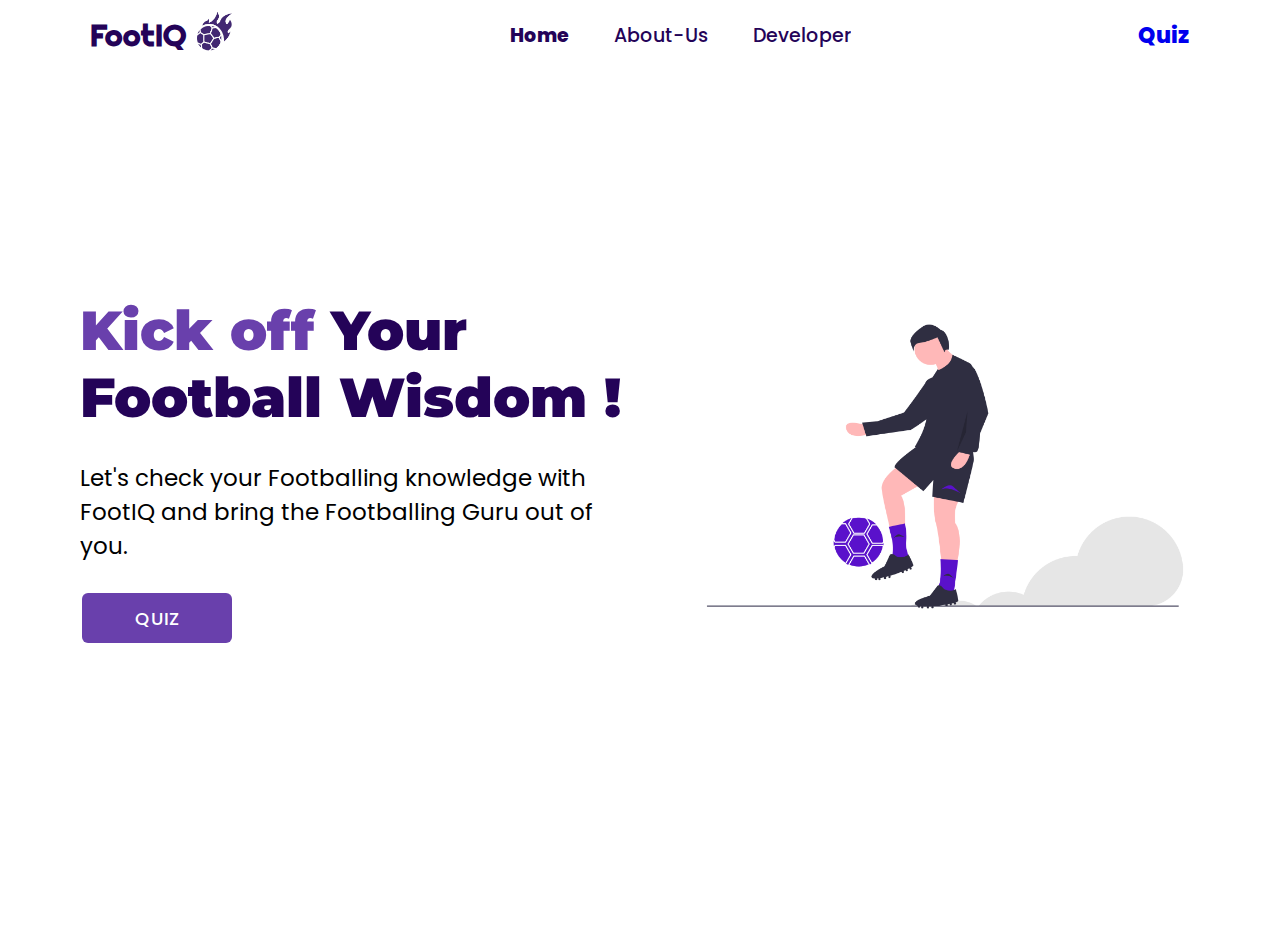
<file: index.html>
<!DOCTYPE html>
<html lang="en">
  <head>
    <meta charset="UTF-8" />
    <meta name="viewport" content="width=device-width, initial-scale=1.0" />
    <link rel="icon" type="image/x-icon" href="assets/logo.png" />
    <link rel="stylesheet" href="src/CSS/index.css" />
    <link rel="stylesheet" href="src/CSS/navbar.css" />
    <script defer src="src/JS/hamburger.js"></script>
    <title>FootIQ | Home</title>
  </head>
  <body>
    <nav class="nav">
      <div class="nav-branding">
        <h1 class="b-h1">FootIQ</h1>
        <div class="b-img">
          <img src="assets/logo.png" class="logo" alt="" />
        </div>
      </div>

      <div class="hamburger" id="hamburger">
        <div class="line"></div>
        <div class="line"></div>
        <div class="line"></div>
      </div>

      <div class="navigation" id="navigation">
        <a href="index.html" class="link" style="font-weight: 800;">Home</a>
        <a href="about.html" class="link">About-Us</a>
        <a href="https://www.instagram.com/adeen_khoso" class="link"
          >Developer</a
        >
      </div>
      <div class="nav-cta">
        <a href="quiz.html" class="">Quiz</a>
      </div>
    </nav>

    <main class="main" id="main">
      <div class="text">
        <h1 class="heading">
          <span
            class="highlighted-text"
          >
            Kick off</span
          >
          Your Football Wisdom !
        </h1>
        <p class="dis">
          Let's check your Footballing knowledge with FootIQ and bring the
          Footballing Guru out of you.
        </p>

        <a id="mainBtn" href="quiz.html">
          <div class="buttons">
            <button class="btn">
              <span> </span>
              <p
                data-start="good luck!"
                data-text="start!"
                data-title="Quiz"
              ></p>
            </button>
          </div>
        </a>
      </div>

      <div class="main-img">
        <img src="assets/hero-img.png" class="hero-img" alt="">
      </div>
    </main>
  </body>
</html>
</file>
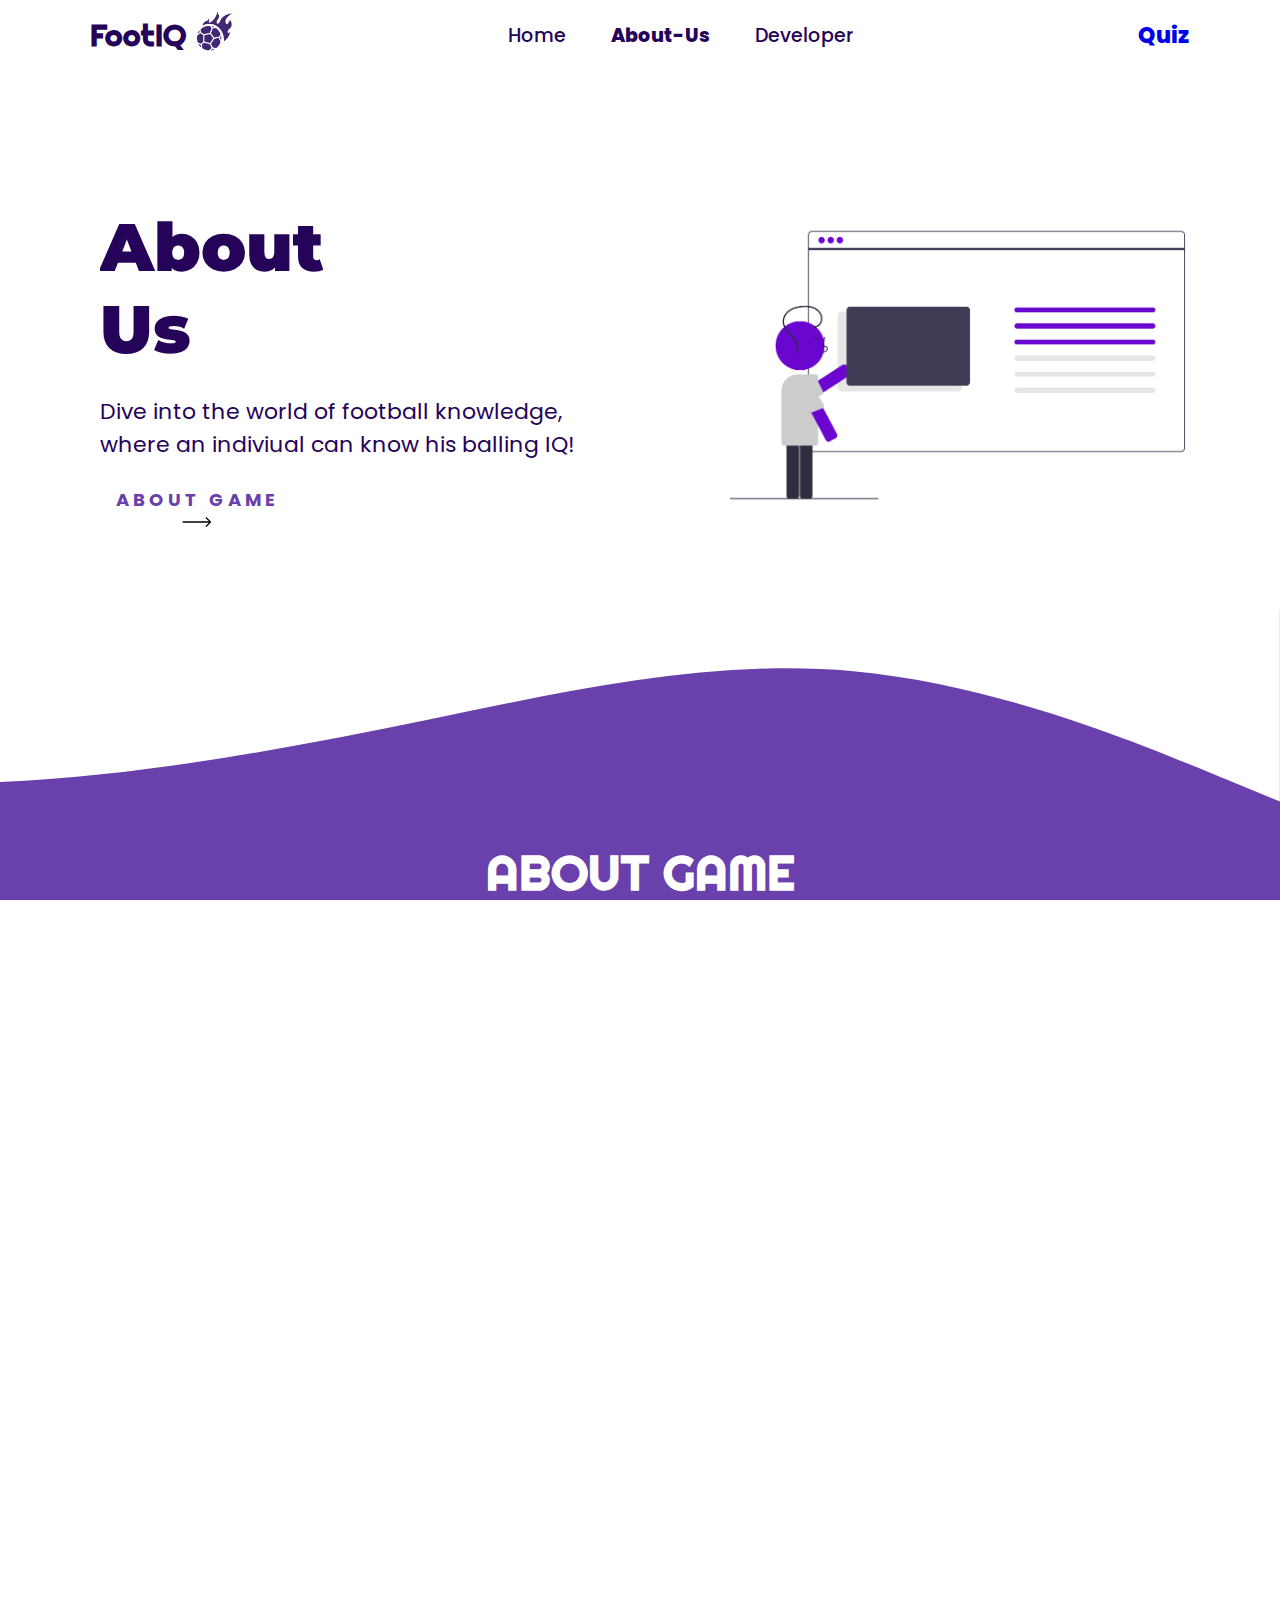
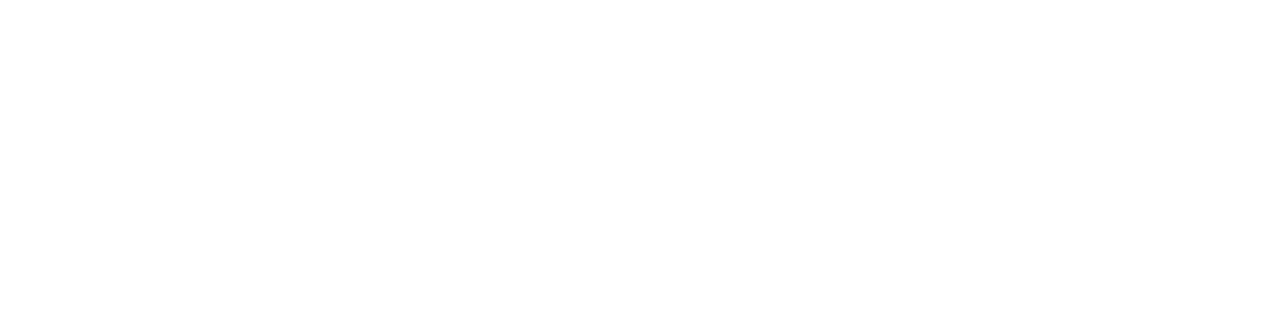
<file: about.html>
<!DOCTYPE html>
<html lang="en">
  <head>
    <meta charset="UTF-8" />
    <meta name="viewport" content="width=device-width, initial-scale=1.0" />
    <title>About-Us | FootIQ</title>
    <link rel="icon" type="image/x-icon" href="assets/logo.png" />

    <link rel="stylesheet" href="src/CSS/index.css" />
    <link rel="stylesheet" href="src/CSS/navbar.css" />
    <link rel="stylesheet" href="src/CSS/about.css" />
    <link rel="stylesheet" href="src/CSS/footer.css">
    
    <script defer src="src/JS/hamburger.js"></script>
  </head>
  <body>
    <nav class="nav">
      <div class="nav-branding">
        <h1 class="b-h1">FootIQ</h1>
        <div class="b-img">
          <img src="assets/logo.png" class="logo" alt="" />
        </div>
      </div>

      <div class="hamburger" id="hamburger">
        <div class="line"></div>
        <div class="line"></div>
        <div class="line"></div>
      </div>

      <div class="navigation" id="navigation">
        <a href="index.html" class="link">Home</a>
        <a href="about.html" class="link" style="font-weight: 800">About-Us</a>
        <a href="https://www.instagram.com/adeen_khoso" class="link"
          >Developer</a
        >
      </div>
      <div class="nav-cta">
        <a href="quiz.html" class="">Quiz</a>
      </div>
    </nav>

    <main class="about-main" id="main">
      <div class="hero-section">
        <div class="text">
          <h1 class="hero-h1">About Us</h1>
          <p class="hero-dis">
            Dive into the world of football knowledge, where an indiviual can
            know his balling IQ!
          </p>
          <button class="cta">
            <a href="#about-game"
              ><span class="hover-underline-animation"> About Game </span></a
            >
            <svg
              id="arrow-horizontal"
              xmlns="http://www.w3.org/2000/svg"
              width="30"
              height="10"
              viewBox="0 0 46 16"
            >
              <path
                id="Path_10"
                data-name="Path 10"
                d="M8,0,6.545,1.455l5.506,5.506H-30V9.039H12.052L6.545,14.545,8,16l8-8Z"
                transform="translate(30)"
              ></path>
            </svg>
          </button>
        </div>

        <img src="assets/about-img.png" alt="" class="about-img" />
      </div>
      
      <div class="about-game" id="about-game">
      <svg
        id="wave"
        style="transform: rotate(180deg); transition: 0.3s ; margin-top: -4px;"
        viewBox="0 0 1440 220"
        version="1.1"
        xmlns="http://www.w3.org/2000/svg"
      >
        <defs>
          <linearGradient id="sw-gradient-0" x1="0" x2="0" y1="1" y2="0">
            <stop stop-color="rgba(255, 255, 255, 1)" offset="0%"></stop>
            <stop stop-color="rgba(255, 255, 255, 1)" offset="100%"></stop>
          </linearGradient>
        </defs>
        <path
          style="transform: translate(0, 0px); opacity: 1; margin-top: 0px; width: 100vw;"
          fill="url(#sw-gradient-0)"
          d="M0,0L80,33C160,66,320,132,480,146.7C640,161,800,125,960,91.7C1120,59,1280,29,1440,22C1600,15,1760,29,1920,40.3C2080,51,2240,59,2400,84.3C2560,110,2720,154,2880,150.3C3040,147,3200,95,3360,62.3C3520,29,3680,15,3840,22C4000,29,4160,59,4320,73.3C4480,88,4640,88,4800,91.7C4960,95,5120,103,5280,106.3C5440,110,5600,110,5760,113.7C5920,117,6080,125,6240,106.3C6400,88,6560,44,6720,51.3C6880,59,7040,117,7200,143C7360,169,7520,161,7680,132C7840,103,8000,51,8160,29.3C8320,7,8480,15,8640,47.7C8800,81,8960,139,9120,157.7C9280,176,9440,154,9600,121C9760,88,9920,44,10080,55C10240,66,10400,132,10560,143C10720,154,10880,110,11040,106.3C11200,103,11360,139,11440,157.7L11520,176L11520,220L11440,220C11360,220,11200,220,11040,220C10880,220,10720,220,10560,220C10400,220,10240,220,10080,220C9920,220,9760,220,9600,220C9440,220,9280,220,9120,220C8960,220,8800,220,8640,220C8480,220,8320,220,8160,220C8000,220,7840,220,7680,220C7520,220,7360,220,7200,220C7040,220,6880,220,6720,220C6560,220,6400,220,6240,220C6080,220,5920,220,5760,220C5600,220,5440,220,5280,220C5120,220,4960,220,4800,220C4640,220,4480,220,4320,220C4160,220,4000,220,3840,220C3680,220,3520,220,3360,220C3200,220,3040,220,2880,220C2720,220,2560,220,2400,220C2240,220,2080,220,1920,220C1760,220,1600,220,1440,220C1280,220,1120,220,960,220C800,220,640,220,480,220C320,220,160,220,80,220L0,220Z"
        ></path>
      </svg>
      <div class="game-text">
        <h1 class="game-h1">
          About Game
        </h1>
        <p class="game-dis">
          Dive into the ultimate football quiz experience! From legendary players to global teams, our game offers three thrilling modes to elevate your football knowledge and challenge your inner enthusiast ,including Mixed mode too where you can play and show your ball knowledge ! 
        </p>
        <a href="quiz.html">
        <button class="game-button">
          <span class="button_lg">
              <span class="button_sl"></span>
              <span class="button_text">Play Now</span>
          </span>
      </button>
    </a>
      </div>
    </div>
    </main>

    <footer class="footer">
      <div class="social-links">
        <a href="#" ><img src="assets/twitter.png" alt="" class="social"></a>
        <a href="https://linkedin.com/in/adeen-khoso" class="social-link"><img src="assets/linkedin.png" style="width: 47px; height: 47px; margin-top: -6px;" class="social"></a>
        <a href="https://www.instagram.com/adeen_khoso"><img src="assets/instagram.png" alt="" class="social"></a>
      </div>
      <div class="text-links">
        <span class="span"><a href="index.html" class="text-link span-link">Home</a><a href="about.html" class="text-link span-link">About</a><a href="quiz.html" class="text-link span-link">Quiz</a></span><a href="#" class="text-link">Terms</a><a href="#" class="text-link">Privacy Policy</a>
      </div>
      <div class="copyright">
        © Developed by Adeen_Khoso  
      </div>
    </footer>

  </body>
</html>
</file>
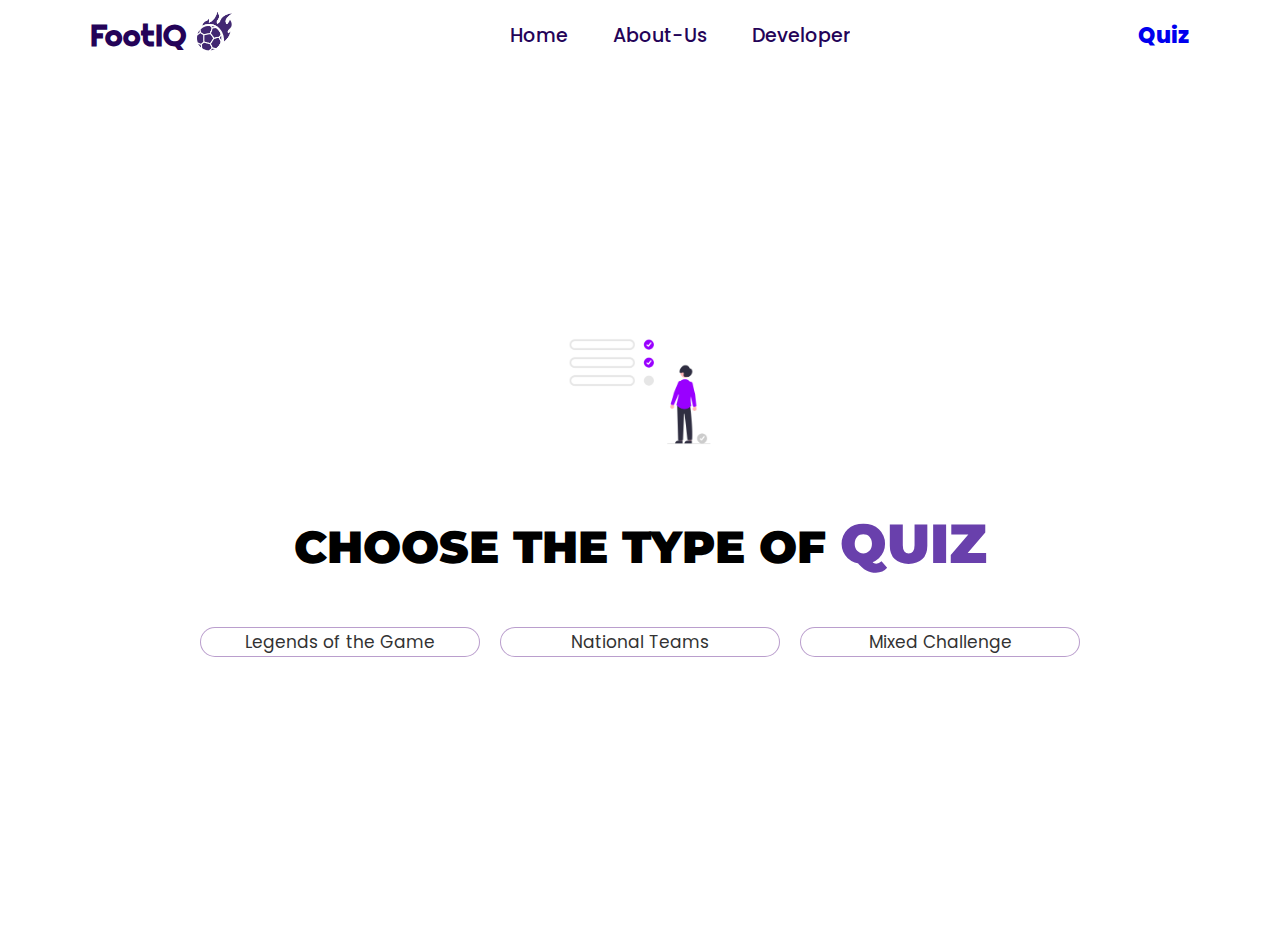
<file: quiz.html>
<!DOCTYPE html>
<html lang="en">
  <head>
    <meta charset="UTF-8" />
    <meta name="viewport" content="width=device-width, initial-scale=1.0" />
    <title>FootIQ | Quiz</title>
    <link rel="stylesheet" href="src/CSS/index.css" />
    <link rel="stylesheet" href="src/CSS/navbar.css" />
    <link rel="stylesheet" href="src/CSS/quiz.css" />
    <link rel="icon" type="image/x-icon" href="assets/logo.png" />
    <script defer src="src/JS/quiz.js"></script>
    <script defer src="src/JS/hamburger.js"></script>
  </head>
  <body id="body">

    <nav class="nav">
      <div class="nav-branding">
        <h1 class="b-h1">FootIQ</h1>
        <div class="b-img">
          <img src="assets/logo.png" class="logo" alt="" />
        </div>
      </div>

      <div class="hamburger" id="hamburger">
        <div class="line"></div>
        <div class="line"></div>
        <div class="line"></div>
      </div>

      <div class="navigation" id="navigation">
        <a href="index.html" class="link">Home</a>
        <a href="about.html" class="link">About-Us</a>
        <a href="https://www.instagram.com/adeen_khoso" class="link"
          >Developer</a
          >
        </div>
        <div class="nav-cta">
          <a href="quiz.html" class="quiz-cta" >Quiz</a>
      </div>
    </nav>

    <main class="container" id="main">
      <div id="question-container" class="question-container hide">
        <div class="questionNumber" id="questionNumber"></div>

        <button class="exit-btn hide" id="exit-btn">
          <div class="button-box">
            <span class="button-elem">
              <svg viewBox="0 0 46 40" xmlns="http://www.w3.org/2000/svg">
                <path
                  d="M46 20.038c0-.7-.3-1.5-.8-2.1l-16-17c-1.1-1-3.2-1.4-4.4-.3-1.2 1.1-1.2 3.3 0 4.4l11.3 11.9H3c-1.7 0-3 1.3-3 3s1.3 3 3 3h33.1l-11.3 11.9c-1 1-1.2 3.3 0 4.4 1.2 1.1 3.3.8 4.4-.3l16-17c.5-.5.8-1.1.8-1.9z"
                ></path>
              </svg>
            </span>
            <span class="button-elem">
              <svg viewBox="0 0 46 40">
                <path
                  d="M46 20.038c0-.7-.3-1.5-.8-2.1l-16-17c-1.1-1-3.2-1.4-4.4-.3-1.2 1.1-1.2 3.3 0 4.4l11.3 11.9H3c-1.7 0-3 1.3-3 3s1.3 3 3 3h33.1l-11.3 11.9c-1 1-1.2 3.3 0 4.4 1.2 1.1 3.3.8 4.4-.3l16-17c.5-.5.8-1.1.8-1.9z"
                ></path>
              </svg>
            </span>
          </div>
        </button>
        <div id="question" class="question">
          Who has the most goals in Europe ?
        </div>
        <div id="answer-container" class="answer-buttons">
          <button class="btn">Answer1</button>
          <button class="btn">answer2</button>
          <button class="btn">answer3</button>
          <button class="btn">answer4</button>
        </div>
        <div class="scorebox" id="scorebox">Score : 0 points</div>
      </div>
      <div class="controls">
        <img
          src="assets/choose-img.png"
          class="choose-img"
          id="quiz-img"
          alt=""
        />
        <h1 class="start-h1" id="startH1">Choose the type of <span class="highlighted-text">Quiz</span></h1>

        <div class="type-container" id="type-container">
          <button id="type legends" class="type-btn  legends">
            Legends of the Game
          </button>
          <button id="type national" class="type-btn  national">
            National Teams
          </button>
          <button id="type mixed" class="type-btn  mixed">
            Mixed Challenge
          </button>
        </div>

        <button id="restart-btn" class="btn restart-btn">Restart</button>

        <button id="next-btn" class="next-btn btn hide">Next -></button>
      </div>

      <div class="popup hide" id="popup">
        <img class="tick-img" src="assets/success-img.png" alt="" />
        <h1 class="h1">Success</h1>
        <p class="p">Quiz Completed</p>
        <p class="p" id="popup-score"></p>
        <div class="progress-loader">
          <div class="progress"></div>
      </div>
      </div>


    </main>
  </body>
</html>
</file>
<file: src/CSS/index.css>
@import url("https://fonts.googleapis.com/css2?family=Poppins&family=Righteous&family=Roboto:wght@800&family=Roboto+Condensed:wght@700&display=swap&family=Montserrat:wght@800&display=swap");
* {
  margin: 0px;
  padding: 0px;
  overflow: hidden;
  list-style: none;
  text-decoration: none;
  font-family: "Poppins", sans-serif;
  scroll-behavior: smooth;
}
body {
  width: 100vw;
  height: 100dvh;
}
.main {
  height: 100vh;
  display: flex;
  flex-direction: row;
  align-items: center;
  justify-content: space-between;
  padding: 20px;
  padding-left: 80px;
  padding-right: 80px;
  margin-top: -70px;
}
.text {
  display: flex;
  flex-direction: column;
  width: 610px;
  gap: 30px;
}
.heading,
.highlighted-text {
  position: relative;
  font-size: 55px;
  font-family: "Montserrat", sans-serif;
  font-weight: 900;
  color: rgb(36, 3, 88);
}
.highlighted-text {
  z-index: 100;
  color: rgb(105, 64, 172);
}
.hero-img{
  max-width: 610px;
}
.dis {
  font-size: 23px;
}

.buttons {
  display: flex;
  top: 20px;
  left: 20px;
  margin-left: 2px;
}

.buttons button {
  width: 150px;
  height: 50px;
  background-color: rgb(105, 64, 172);
  color: white;
  position: relative;
  overflow: hidden;
  font-size: 18px;
  letter-spacing: 1px;
  font-weight: 500;
  text-transform: uppercase;
  cursor: pointer;
  border: 0;
  display: flex;
  align-items: center;
  justify-content: center;
  border-radius: 6px;
}

.buttons button:before,
.buttons button:after {
  content: "";
  position: absolute;
  width: 0;
  height: 2px;
  background-color: #4cffc0;
  transition: all 0.3s cubic-bezier(0.35, 0.1, 0.25, 1);
}

.buttons button:before {
  right: 0;
  top: 0;
  transition: all 0.5s cubic-bezier(0.35, 0.1, 0.25, 1);
}

.buttons button:after {
  left: 0;
  bottom: 0;
}

.buttons button span {
  width: 100%;
  height: 100%;
  position: absolute;
  left: 0;
  top: 0;
  margin: 0;
  padding: 0;
  z-index: 1;
}

.buttons button span:before,
.buttons button span:after {
  content: "";
  position: absolute;
  width: 2px;
  height: 0;
  background-color: #56fbc1;
  transition: all 0.3s cubic-bezier(0.35, 0.1, 0.25, 1);
}

.buttons button span:before {
  right: 0;
  top: 0;
  transition: all 0.5s cubic-bezier(0.35, 0.1, 0.25, 1);
}

.buttons button span:after {
  left: 0;
  bottom: 0;
}

.buttons button p {
  padding: 0;
  margin: 0;
  transition: all 0.4s cubic-bezier(0.35, 0.1, 0.25, 1);
  position: absolute;
  width: 100%;
  height: 100%;
}

.buttons button p:before,
.buttons button p:after {
  position: absolute;
  width: 100%;
  transition: all 0.4s cubic-bezier(0.35, 0.1, 0.25, 1);
  z-index: 1;
  left: 0;
}

.buttons button p:before {
  content: attr(data-title);
  top: 50%;
  transform: translateY(-50%);
}

.buttons button p:after {
  content: attr(data-text);
  top: 150%;
  color: #4ef6bb;
}

.buttons button:hover:before,
.buttons button:hover:after {
  width: 100%;
}

.buttons button:hover span {
  z-index: 1;
}

.buttons button:hover span:before,
.buttons button:hover span:after {
  height: 100%;
}

.buttons button:hover p:before {
  top: -50%;
  transform: rotate(5deg);
}

.buttons button:hover p:after {
  top: 50%;
  transform: translateY(-50%);
}

.buttons button.start {
  background-color: #57fdc3;
  box-shadow: 0px 5px 10px -10px rgba(0, 0, 0, 0.2);
  transition: all 0.2s ease;
}

.buttons button.start p:before {
  top: -50%;
  transform: rotate(5deg);
}

.buttons button.start p:after {
  color: rgb(255, 255, 255);
  transition: all 0s ease;
  content: attr(data-start);
  top: 50%;
  transform: translateY(-50%);
  animation: start 0.3s ease;
  animation-fill-mode: forwards;
}

@keyframes start {
  from {
    top: -50%;
  }
}

.buttons button.start:hover:before,
.buttons button.start:hover:after {
  display: none;
}

.buttons button.start:hover span {
  display: none;
}

.buttons button:active {
  outline: none;
  border: none;
}

.buttons button:focus {
  outline: 0;
}


/* for big screens */
@media screen and (min-width: 1440px) {
  .main {
    justify-content: space-around;
    gap: 250px;
    padding-left: 170px;
    padding-right: 160px;
  }
  .text{
    scale: 1.2;
  }
  .main-img{
    scale: 1.3;
    margin-right: -30px;
  }
  .nav {
    scale: 1;
    justify-content: center;
  }
}
/* for mobile devices */
@media screen and (min-width: 0px) and (max-width: 450px) {
  body {
    overflow-y: auto;
  }
  .dull {
    filter: blur(5px);
  }
  .main {
    display: flex;
    flex-direction: column;
    justify-content: center;
    align-items: center;
    text-align: center;
    height: 100vh;
    gap: 20px;
  }
  .text {
    display: flex;
    text-align: center;
    justify-content: center;
    align-items: center;
    padding-right: 30px;
    padding-left: 30px;
    width: 300px;
    order: 2;
    gap: 30px;
  }
  .heading,
  .highlighted-text {
    font-size: 40px;
  } 
  .dis{
    font-size: 20px;
  }
  .main-img {
    order: 1;
    padding: 0px;
    margin-top: 70px;
    margin-bottom: -30px;
  }
  .hero-img{
    width: 300px;
  }
}
</file>
<file: src/CSS/navbar.css>
@import url("https://fonts.googleapis.com/css2?family=Poppins&family=Righteous&family=Roboto:wght@800&family=Roboto+Condensed:wght@700&display=swap&family=Montserrat:wght@700&display=swap");

.nav {
  display: flex;
  flex-direction: row;
  align-items: center;
  justify-content: space-between;
  padding: 5px;
  padding-left: 80px;
  padding-right: 80px;
  height: 60px;
  transition: height 0.4s ease-in-out;
}
.nav-branding {
  display: flex;
  flex-direction: row;
  justify-content: center;
  align-items: center;
  margin-left: 10px;
  gap: 10px;
}
.b-h1 {
  font-size: 30px;
  font-family: "Righteous", sans-serif;
  color: rgb(36, 3, 88);
}
.logo {
  width: 35px;
}

.hamburger {
  width: 30px;
  margin-left: auto;
  grid-column: 3;
  display: block;
  cursor: pointer;
  z-index: 1000;
  transition: 0.5s ease;
  display: none;
}

.line {
  width: 100%;
  height: 2px;
  margin: 3.6px 0px;
  background-color: rgb(36, 3, 88);
  transition: transform 0.5s ease, opacity 0.5s ease;
  border-radius: 50px;
}
.hamburger.active .line:nth-child(1) {
  transform: translateY(50%) rotate(-45deg) scaleX(1.1);
  width: 40px;
  height: 2.5px;
  border-radius: 180px;
}
.hamburger.active .line:nth-child(2) {
  transform: scaleX(0);
}
.hamburger.active .line:nth-child(3) {
  width: 40px;
  height: 2.5px;
  border-radius: 180px;
  transform: translateY(-50%) rotate(45deg) scaleX(1.1);
}

.navigation {
  display: flex;
  gap: 45px;
}
.link {
  font-size: 19px;
  font-weight: 500;
  color: rgb(36, 3, 88);
}
.link:hover {
  color: grey;
}

.nav-cta{
  font-size: 22px;
  font-weight: 800;
  color: rgb(75, 0, 196) ;
  margin-right: 10px;
  margin-left: 10px;
}
.quiz-cta:hover{
  color: rgba(75, 0, 196, 0.548) ;
}

/* for big screens */
@media screen and (min-width: 1440px) {
  .nav{
    padding-left: 130px;
    padding-right: 130px;
  }
  .nav-branding{
    scale: 1.1;
  }
  .navigation{
    scale: 1.1;
  }
  .nav-cta{
    scale: 1.1;
  }
}

/* for mobile devices */
@media screen and (min-width: 0px) and (max-width: 450px) {
  body {
    overflow-y: auto;
  }
  .dull {
    filter: blur(5px);
  }
  .nav {
    position: fixed;
    z-index: 1000;
    padding: 10px;
    height: 30px;
    padding-left: 5px;
    padding-right: 5px;
    display: flex;
    justify-content: space-between;
    width: 100%;
    background-color: white;
    box-shadow: 0px 2px 4px rgba(0, 0, 0, 0.1);
  }
  .nav-branding {
    z-index: 1400;
    justify-content: flex-start;
    padding: 0px;
    width: 190px;
    padding-left: 15px;
  }
  .b-h1 {
    font-size: 20px;
  }
  .logo {
    width: 25px;
  }
  .navigation {
    z-index: 1100;
    position: fixed;
    top: 0;
    right: 0;
    left: 0;
    opacity: 0;
    height: 380px;
    transition: height 0.4s ease-in-out;
    border-bottom-left-radius: 35px;
    border-bottom-right-radius: 35px;
    display: none;
  }
  .navigation.active {
    opacity: 1;
    display: flex;
    flex-direction: column;
    align-items: center;
    justify-content: center;
    text-align: center;
    background-color: rgb(105, 64, 172);
    transition: all 0.8s ease-in-out;
  }
  .link {
    color: white;
    font-size: 20px;
    border-bottom: 2px solid white;
  }
  .hamburger {
    display: block;
    position: absolute;
    z-index: 1300;
    right: 0;
    padding-right: 20px;
  }
  .hamburger.active .line:nth-child(1) {
    transform: translateY(50%) rotate(-45deg) scaleX(1.1);
    width: 40px;
    height: 2.5px;
    border-radius: 180px;
  }
  .hamburger.active .line:nth-child(2) {
    transform: scaleX(0);
  }
  .hamburger.active .line:nth-child(3) {
    width: 40px;
    height: 2.5px;
    border-radius: 180px;
    transform: translateY(-50%) rotate(45deg) scaleX(1.1);
  }
  .nav-cta{
    display: none;
  }
}
</file>
<file: src/CSS/about.css>
@import url("https://fonts.googleapis.com/css2?family=Poppins&family=Righteous&family=Roboto:wght@800&family=Roboto+Condensed:wght@700&display=swap&family=Montserrat:wght@800&display=swap");
body {
  overflow-y: auto;
  color: white;
}
.about-main {
  display: block;
  padding: 0;
}
.hero-section {
  height: 60vh;
  background-color: rgb(255, 255, 255);
  display: flex;
  flex-direction: row;
  justify-content: space-between;
  align-items: center;
  padding-left: 100px;
  padding-right: 80px;
}
.text {
  display: flex;
  flex-direction: column;
  gap: 25px;
  margin-top: 77px;
}
.hero-h1 {
  width: 300px;
  font-size: 67px;
  font-family: "Montserrat", sans-serif;
  font-weight: 900;
  color: rgb(36, 3, 88);
}
.hero-dis {
  width: 490px;
  color: rgb(36, 3, 88);
  font-size: 22px;
}
.about-img {
  margin-right: -40px;
  width: 600px;
  margin-top: 50px;
}
.cta {
  border: none;
  background: none;
  cursor: pointer;
  padding-left: 0px;
  width: 210px;
  margin-bottom: 18px;
}

.cta span {
  padding-bottom: 7px;
  letter-spacing: 4px;
  font-size: 18px;
  font-weight: 700;
  padding-right: 15px;
  text-transform: uppercase;
}

.cta svg {
  transform: translateX(-8px);
  transition: all 0.3s ease;
}

.cta:hover svg {
  transform: translateX(0);
}

.cta:active svg {
  transform: scale(0.9);
}

.hover-underline-animation {
  position: relative;
  color: rgb(105, 64, 172);
  padding-bottom: 20px;
}

.hover-underline-animation:after {
  content: "";
  position: absolute;
  width: 100%;
  transform: scaleX(0);
  height: 2px;
  bottom: 0;
  left: 0;
  background-color: #000000;
  transform-origin: bottom right;
  transition: transform 0.25s ease-out;
}

.cta:hover .hover-underline-animation:after {
  transform: scaleX(1);
  transform-origin: bottom left;
}

.about-game {
  background-color: rgb(105, 64, 172);
  height: 100vh;
  display: flex;
  flex-direction: column;
  align-items: center;
  text-align: center;
}
.game-text {
  display: flex;
  flex-direction: column;
  text-align: center;
  justify-content: center;
  align-items: center;
  gap: 25px;
  margin-top: 40px;
  width: 1000px;
}
.game-h1 {
  font-family: 'Righteous', sans-serif;
  font-size: 48px;
  font-weight: 900;
  color: white;
  text-transform: uppercase;
}
.game-dis {
  font-size: 20px;
  color: rgba(255, 255, 255, 0.815);
}
.game-button {
  margin-top: 20px;
  -moz-appearance: none;
  -webkit-appearance: none;
  appearance: none;
  border: none;
  background: none;
  color: #0f1923;
  cursor: pointer;
  position: relative;
  padding: 8px;
  margin-bottom: 20px;
  text-transform: uppercase;
  font-weight: bold;
  font-size: 14px;
  transition: all 0.15s ease;
  width: 300px;
}

.game-button::before,
.game-button::after {
  content: "";
  display: block;
  position: absolute;
  right: 0;
  left: 0;
  height: calc(50% - 5px);
  border: 1px solid #7d8082;
  transition: all 0.15s ease;
}

.game-button::before {
  top: 0;
  border-bottom-width: 0;
}

.game-button::after {
  bottom: 0;
  border-top-width: 0;
}

.game-button:active,
.game-button:focus {
  outline: none;
}

.game-button:active::before,
.game-button:active::after {
  right: 3px;
  left: 3px;
}

.game-button:active::before {
  top: 3px;
}

.game-button:active::after {
  bottom: 3px;
}

.button_lg {
  position: relative;
  display: flex;
  justify-content: center;
  align-items: center;
  color: #fff;
  background-color: #0f1923;
  overflow: hidden;
  box-shadow: inset 0px 0px 0px 1px transparent;
}

.button_lg::before {
  content: "";
  display: block;
  position: absolute;
  top: 0;
  left: 0;
  width: 2px;
  height: 2px;
  background-color: #0f1923;
}

.button_lg::after {
  content: "";
  display: block;
  position: absolute;
  right: 0;
  bottom: 0;
  width: 4px;
  height: 4px;
  background-color: #0f1923;
  transition: all 0.2s ease;
}

.button_sl {
  display: block;
  position: absolute;
  top: 0;
  bottom: -1px;
  left: -8px;
  width: 0;
  background-color: #ff4655;
  transform: skew(-15deg);
  transition: all 0.2s ease;
}

.button_text {
  position: relative;
  height: 30px;
  margin-top: 9px;
  color: rgb(255, 255, 255);
}

.game-button:hover {
  color: #0f1923;
}

.game-button:hover .button_sl {
  width: calc(100% + 15px);
}

.game-button:hover .button_lg::after {
  background-color: #fff;
}

::-webkit-scrollbar {
  width: 12px;
}
::-webkit-scrollbar-thumb:hover {
  background: rgb(105, 64, 172);
}

::-webkit-scrollbar-thumb {
  border-radius: 32px;
  height: 120px;
  background: rgba(105, 64, 172, 0.733);
}

::-webkit-scrollbar-track {
  background: #e9e9e90c;
  margin-top: 350px;
  margin-bottom: 100px;
}

@media screen and (min-width: 0px) and (max-width: 450px) {
  .hero-section {
    height: 80vh;
    display: flex;
    flex-direction: column;
    justify-content: center;
    align-items: center;
    text-align: center;
    padding: 20px;
  }
  .text {
    display: flex;
    flex-direction: column;
    text-align: center;
    justify-content: center;
    align-items: center;
    gap: 30px;
    margin-top: 0;
  }
  .hero-h1 {
    margin-top: 30px;
    width: auto;
    font-size: 45px;
  }
  .hero-dis {
    width: auto;
    font-size: 20px;
  }
  .about-img {
    margin: 0px;
    width: 260px;
  }
  .cta span{
    font-size: 15px;
  }
  .about-game{
    height: 80vh;
  }
  .game-text{
    gap: 20px;
    margin-top: 70px;
    width: auto;
  }
  .game-h1{
    font-size: 35px;
  }
  .game-dis{
    font-size: 18px;
    width: 299px;
  }
  .game-button{
    width: 290px;
  }


  ::-webkit-scrollbar {
    width: 6px;
  }
  ::-webkit-scrollbar-thumb {
    border-radius: 32px;
    background: rgba(105, 64, 172, 0.733);
  }

  ::-webkit-scrollbar-track {
    background: #e9e9e90c;
    margin-bottom:330px ;
  }
}
@media screen and (min-width: 1440px) {
  .hero-section{
    padding-left: 190px;
    padding-right: 170px;
  }
  .text{
    scale: 1.2;
  }
  .about-img{
    scale: 1.3;
  }
  .game-text{
    scale: 1.2;
    margin-top: 55px;
  }
}
</file>
<file: src/CSS/footer.css>
.footer {
  display: flex;
  flex-direction: column;
  text-align: center;
  justify-content: center;
  align-items: center;
  height: 45vh;
  gap: 30px;
  background-color: rgb(36, 3, 88);
}
.social-links {
  display: flex;
  flex-direction: row;
  gap: 10px;
}
.social {
  width: 35px;
  height: 35px;
}
.text-links {
  display: flex;
  flex-direction: row;
  gap: 38px;
  font-size: 16px;
  text-transform: uppercase;
}
.span{
  display: flex;
  gap: 38px;
}
.text-link {
  color: rgba(255, 255, 255, 0.877);
}
.text-link:hover {
  color: rgb(105, 64, 172);
}
.copyright {
  margin-top: 25px;
  color: rgba(255, 255, 255, 0.596);
}

@media screen and (min-width: 0px) and (max-width: 450px) {
  .social-links{
    scale: 0.8;
  }
  .text-links{
    display: flex;
    flex-direction: column;
    gap: 10px;
  }
  .text-link{
    color: rgba(255, 255, 255, 0.571);
  }
  .span-link{
    color: white;
  }
  .span{
    display: flex;
    gap: 35px;
    margin-bottom: 10px;
  }
  
}
</file>
<file: src/CSS/quiz.css>
body.correct {
  background-color: rgb(31, 199, 31);
}
body.wrong {
  background-color: red;
}
.container {
  height: 100vh;
  display: flex;
  flex-direction: column;
  align-items: center;
  margin-top: -30px;
  justify-content: center;
}
.question-container {
  width: 80%;
  height: auto;
  display: flex;
  justify-content: center;
  align-items: center;
  text-align: center;
  gap: 50px;
  margin-top: 40px;
  padding: 20px;
  border-radius: 12px;
  flex-direction: column;
  background-color: white;
  box-shadow: rgba(0, 0, 0, 0.15) 0px 5px 15px 0px;
}
.question {
  font-size: 28px;
  font-family: 'poppins',sans-serif;
  font-weight: 700;
}
.answer-buttons {
  width: 500px;
  display: flex;
  flex-wrap: wrap;
  justify-content: space-around;
  gap: 20px;
  align-items: center;
}

.btn {
  width: 230px;
  display: flex;
  text-align: center;
  justify-content: center;
  align-items: center;
  padding: 5px;
  background-color: rgb(105, 64, 172);
  color: white;
  font-size: 18px;
  font-weight: 600;
  text-transform: uppercase;
  cursor: pointer;
  border: none;
  border-radius: 8px;
}
.btn:hover {
  border-radius: 6px;
  color: rgb(212, 212, 212);
}
.btn.correct {
  background-color: rgb(41, 230, 41);
}
.btn.wrong {
  background-color: red;
}
.choose-img{
  width: 190px;
}
.type-container {
  display: flex;
  gap: 20px;
}
.type-btn {
  font-size: 17px;
  padding: 1px;
  border-radius: 80px;
  border: 1px solid rgba(100, 36, 143, 0.445);
  width: 280px;
  background-color: white;
  color: #333;
}
.type-btn:hover{
  background-color: rgb(105, 64, 172);
  color: white;
}
.controls {
  display: flex;
  flex-direction: column;
  text-align: center;
  justify-content: center;
  align-items: center;
  padding: 20px;
  width: 100vw;
  gap: 50px;
}
.start-h1 {
  font-size: 45px;
  text-transform: uppercase;
  font-family: 'Montserrat', sans-serif;
  font-weight: 900;
}
.next-btn {
  background-color: rgb(36, 3, 88);
  margin-top: -35px;
}

.hide {
  display: none !important;
}

.dull {
  z-index: 1;
  background-color: rgba(172, 172, 172, 0.808);
}
.popup {
  z-index: 1000;
  display: flex;
  flex-direction: column;
  text-align: center;
  align-items: center;
  justify-content: center;
  height: 500px;
  width: 800px;
  position: absolute;
  background-color: rgba(243, 243, 243, 0.603);
  backdrop-filter: blur(15px);
  border-radius: 32px;
  border: 2px solid green;
  gap: 20px;
  scale: 0.5;
  transition: all 0.3s ease;
}

.progress-loader {
  order: 4;
  position: absolute;
  bottom: 0;
  width: 800px;
  background: rgba(46, 46, 172, 0.253);
  height: 10px;
  border-radius: 7px;
}

.progress {
  width: 1px;
  height: 10px;
  border-radius: 7px;
  background: rgb(0, 226, 11);
  transition: 2s;
  animation: loading_44 2.5s cubic-bezier(.4,1.01,1,1) ;
}

@keyframes loading_44 {
  0% {
    width: 0%;
  }

  50% {
    width: 50%;
  }
  100%{
  width:100%;
  }
}

.h1 {
  font-family: 'poppins',sans-serif;
  order: 1;
  font-size: 50px;
  font-weight: 800;
  text-transform:uppercase ;
}
.p {
  order: 3;
  font-family: 'poppins', sans-serif;
  font-size: 30px;
  text-transform:uppercase ;
  color: rgba(77, 77, 77, 0.705);
}
.tick-img {
  order: 2;
  width: 140px;
}
.restart-btn{
  margin-top: -40px;
}
.exit-btn {
  display: block;
  position: absolute;
  width: 56px;
  height: 56px;
  margin: 0;
  overflow: hidden;
  outline: none;
  background-color: transparent;
  cursor: pointer;
  border: 0;
  left: 30px;
  top: 90px;
}

.exit-btn:before,
.exit-btn:after {
  content: "";
  position: absolute;
  border-radius: 50%;
  inset: 7px;
}

.exit-btn:before {
  border: 4px solid #f0eeef;
  transition: opacity 0.4s cubic-bezier(0.77, 0, 0.175, 1) 80ms,
  transform 0.5s cubic-bezier(0.455, 0.03, 0.515, 0.955) 80ms;
}

.exit-btn:after {
  border: 4px solid rgb(105, 64, 172);
  transform: scale(1.3);
  transition: opacity 0.4s cubic-bezier(0.165, 0.84, 0.44, 1),
  transform 0.5s cubic-bezier(0.25, 0.46, 0.45, 0.94);
  opacity: 0;
}

.exit-btn:hover:before,
.exit-btn:focus:before {
  opacity: 0;
  transform: scale(0.7);
  transition: opacity 0.4s cubic-bezier(0.165, 0.84, 0.44, 1),
  transform 0.5s cubic-bezier(0.25, 0.46, 0.45, 0.94);
}

.exit-btn:hover:after,
.exit-btn:focus:after {
  opacity: 1;
  transform: scale(1);
  transition: opacity 0.4s cubic-bezier(0.77, 0, 0.175, 1) 80ms,
  transform 0.5s cubic-bezier(0.455, 0.03, 0.515, 0.955) 80ms;
}

.button-box {
  display: flex;
  position: absolute;
  top: 0;
  left: 0;
}

.button-elem {
  display: block;
  width: 20px;
  height: 20px;
  margin: 17px 18px 0 18px;
  transform: rotate(180deg);
  fill: #676767;
}

.button:hover .button-box,
.button:focus .button-box {
  transition: 0.4s;
  transform: translateX(-56px);
}

.scoreCeleb{
  position: absolute;
  font-size: 50px;
  top: 350px;
  color: rgb(22, 185, 22);
  font-family: 'righteous', sans-serif;
  transition: all 1.2s ease-out;
  opacity: 1;
  transform: translateY(0);
  transition: opacity 1s ease-out, transform 1s ease-out;
}

.score-hide{
  opacity: 0;
  transform: translateY(-100px);
}

@keyframes zoomOut {
  to {
    scale: 1;
  }
}

@media screen and (min-width: 1440px) {
  .container {
    scale: 1.1;
  }
  .exit-btn{
    left: 130px;
    top: 120px;
  }
  .nav {
    scale: 1;
  }
}

@media screen and (min-width: 0px) and (max-width: 450px) {
  .container{
    margin-top: -15px;
  }
  .start-h1 {
    width: 300px;
    padding-right: 30px;
    padding-left: 30px;
    margin-top: -30px;
    font-size: 25px;
  }
  .start-btn {
    margin-top: -20px;
  }
  .choose-img{
    width: 300px;
  }

  .exit-btn{
    top: 60px;
    left: 15px;
  }
  .question-container {   
    margin-top: 100px;
    width: 75%;
    margin-bottom: 20px;
    padding: 10px;
  }
  .question {
    font-weight: 100;
    margin-top: -20px;
    font-size: 19px;
  }
  .answer-buttons {
    margin-top: -17px;
    width: 280px;
    gap: 12px;
  }
  .btn {
    width: 160px;
    font-size: 17px;
  }
  .type-container{
    display: flex;
    flex-wrap: wrap;
    justify-content: center;
    align-items: center;
    gap: 30px;
  }
  .type-btn{
    padding-bottom: 1.8px;
  }
  .next-btn{
    margin-top: -65px;
  }
  .popup{
    width: 520px;
    height: 530px;
  }
}
</file>
